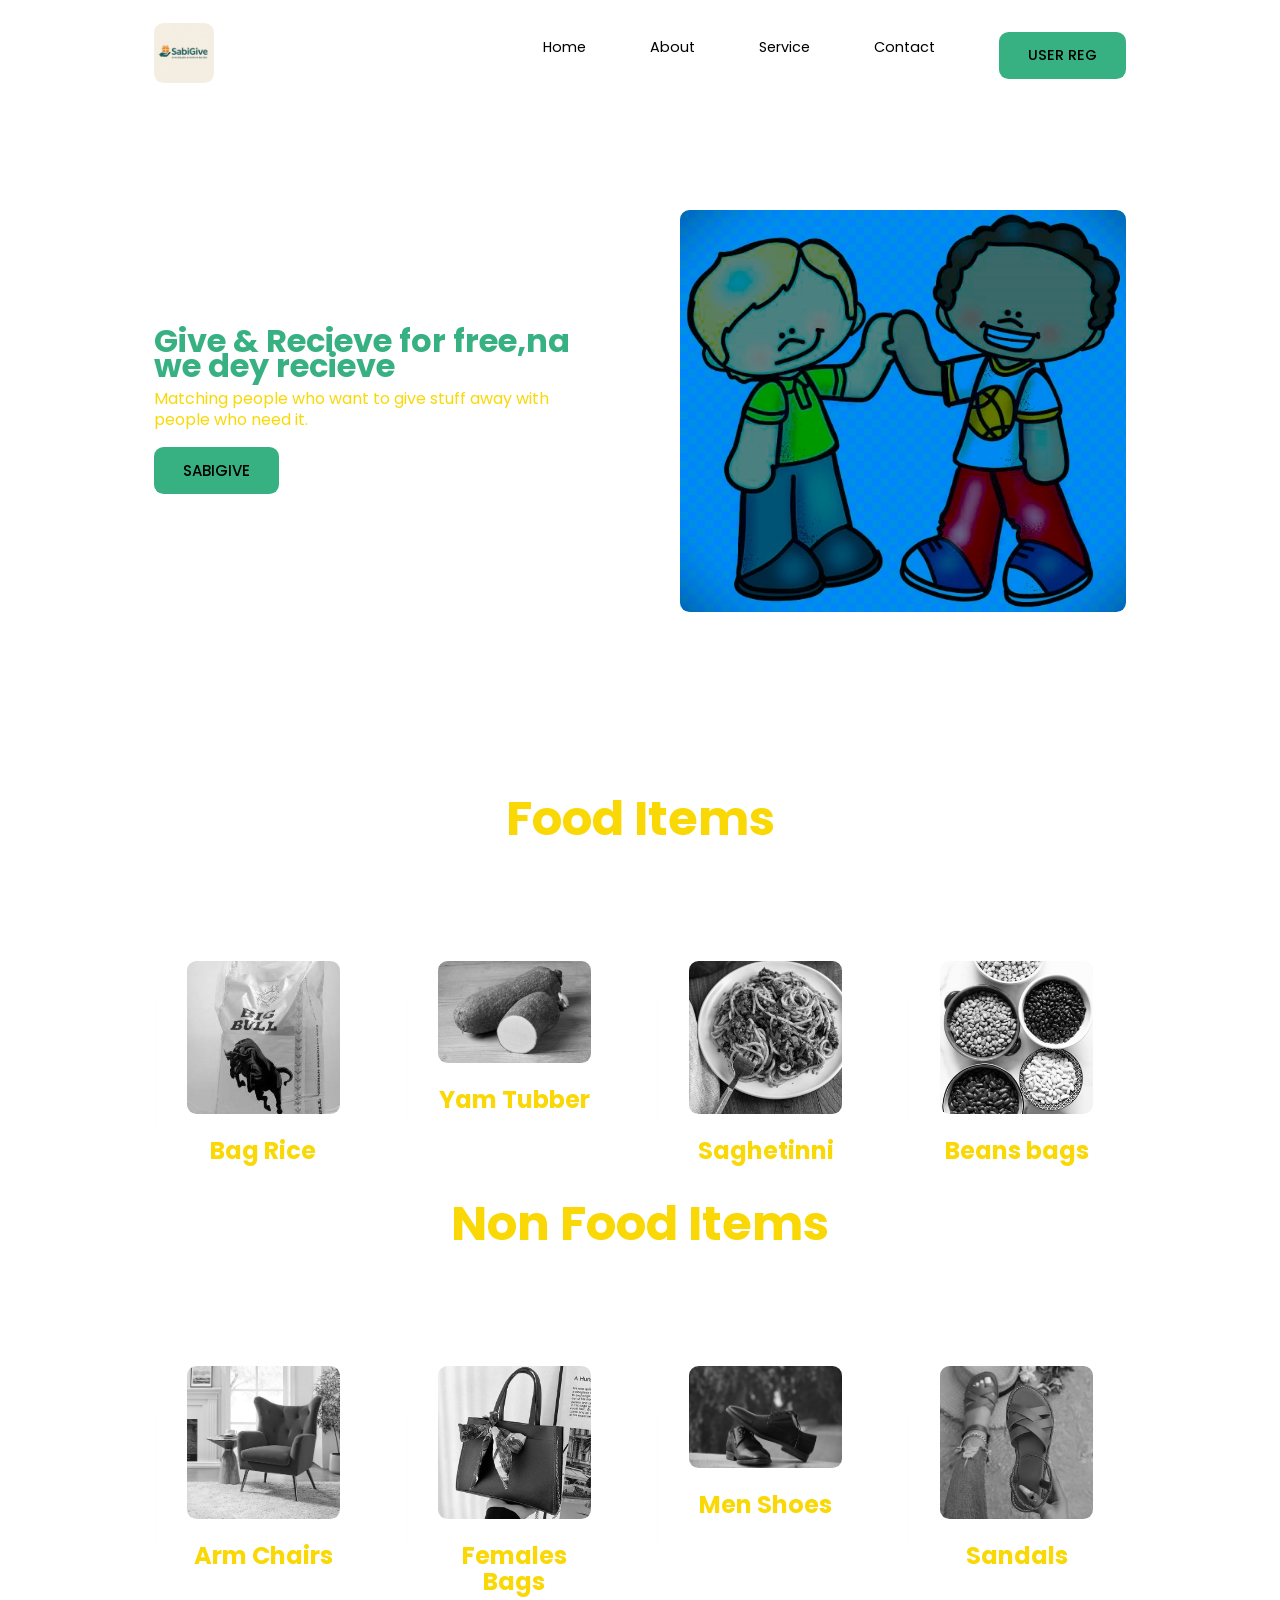
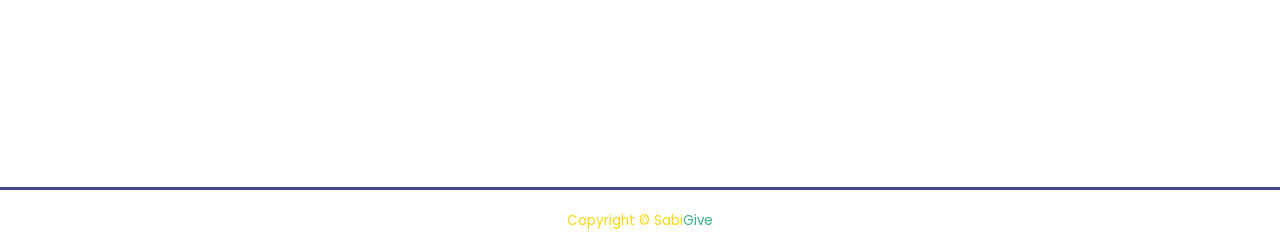
<file: index.html>
<!DOCTYPE html>
<html lang="en">
<head>
    <meta charset="UTF-8">
    <meta name="viewport" content="width=device-width, initial-scale=1.0">




    <!-- font awesome cdn link  -->
    <link rel="stylesheet" href="https://cdnjs.cloudflare.com/ajax/libs/font-awesome/5.15.4/css/all.min.css">

    <!-- link -->
    <link rel="stylesheet" href="./style.css">


    <!-- favicon css  -->
    <link rel="shortcut icon" href="./images/Education.PNG" type="image/x-icon">


        <!-- SWIPER.JS---- -->
    <link
    rel="stylesheet"
    href="https://cdn.jsdelivr.net/npm/swiper@11/swiper-bundle.min.css"
    />


    <title>One Touch Xpress</title>


</head>
<body>

    <nav>
        <div class="container nav_container">
            <a href="#">
               <img class="speed" src="./images/Sabigive.JPG" alt="">
                <!-- <h4 class="rad">Sabi<span class="set">Give</span></h4> -->
            </a>
            <ul class="nav_menu">
                <li><a href="index.html">Home</a></li>
                <li><a href="about.html">About</a></li>
                <li><a href="service.html">Service</a></li>
                <li><a href="contact.html">Contact</a></li>
                <a href="usereg.html" class="btn btn-warning">USER REG</a>
              

                 <!-- <div id="login-btn">
                    <button class="btn">USER REG</button>
                    <i class="fa fa-user"></i>
            
                </div> -->
            </ul>

            <button id="open-menu-btn"> <i class="fa fa-bars"></i></button>
            <button id="close-menu-btn"> <i class="fa fa-times"></i></button>

            <!-- <div id="login-btn">
                <button class="btn">USER REG</button>
                <i class="fa fa-user"></i>
        
            </div> -->

        </div>
    </nav>

    
    <!-- login form -->
<!-- 
     <div class="login-form-container">


        <span class="fa fa-times" id="close-login-form"></span>

        <form action="">
            <h3>User Login</h3>
            <input type="email" placeholder="email" class="box">
            <input type="password" placeholder="password" class="box">
            <p>Forget Password.  <a href="#">click here</a></p>
            <input type="submit" value="login now" class="btn">
            <p>Or login with</p>
            <div class="buttons">
                <a href="#" class="btn">google</a>
                <a href="#" class="btn">Twitter</a>
            </div>
            <p>if you don't have an account? <a href="#">create one now!!</a></p>
        </form>
    </div>  -->


    <header>
        <div class="container header_container">
            <div class="header_left">
                <h1>Give & Recieve for free,na we dey recieve</h1>
                <p class="stuff">
                    Matching people who want to give stuff away with people who 
                    need it.
                </p>
                <a href="about.html" class="btn btn-warning">SABIGIVE</a>
            </div>

            <div class="header_right">
                <div class="header_right-image">
                    <img src="./images/friends.JPG" alt="">

                </div>


            </div>

            <!-- <a href="#" class="btn">Sabi Give</a> -->
        </div>
    </header>

    <!-- ------Food listing Portal -->

    <section class="food">
        <h2 class="heading">Food <span>Items </span></h2>
        <div class="container food_container">
            <article class="food_member">
                <div class="food_member-image">
                    <img src="images/Bull.JPG" alt="">
                </div>
                <div class="food_member-info">
                    <h4>Bag Rice</h4>
                    <!-- <p>Food Eatery</p> -->
                </div>
                <div class="food_member-socials">
                    <a href="#" target="_blank"><i class="fab fa-instagram"></i></a>
                    <a href="#" target="_blank"><i class="fab fa-twitter"></i></a>
                    <a href="#" target="_blank"><i class="fab fa-linkedin"></i></a>
                </div>
            </article>

            <article class="food_member">
                <div class="food_member-image">
                    <img src="images/Yam.JPG" alt="">
                </div>
                <div class="food_member-info">
                    <h4>Yam Tubber</h4>
                    <!-- <p>Food Eatery</p> -->
                </div>
                <div class="food_member-socials">
                    <a href="#" target="_blank"><i class="fab fa-instagram"></i></a>
                    <a href="#" target="_blank"><i class="fab fa-twitter"></i></a>
                    <a href="#" target="_blank"><i class="fab fa-linkedin"></i></a>
                </div>
            </article>

            <article class="food_member">
                <div class="food_member-image">
                    <img src="images/Bologenese.JPG" alt="">
                </div>
                <div class="food_member-info">
                    <h4>Saghetinni </h4>
                    <!-- <p>Food Eatery</p> -->
                </div>
                <div class="food_member-socials">
                    <a href="#" target="_blank"><i class="fab fa-instagram"></i></a>
                    <a href="#" target="_blank"><i class="fab fa-twitter"></i></a>
                    <a href="#" target="_blank"><i class="fab fa-linkedin"></i></a>
                </div>
            </article>

            <article class="food_member">
                <div class="food_member-image">
                    <img src="images/beans puddd.JPG" alt="">
                </div>
                <div class="food_member-info">
                    <h4>Beans bags</h4>
                    <!-- <p>Food Eatery</p> -->
                </div>
                <div class="food_member-socials">
                    <a href="#" target="_blank"><i class="fab fa-instagram"></i></a>
                    <a href="#" target="_blank"><i class="fab fa-twitter"></i></a>
                    <a href="#" target="_blank"><i class="fab fa-linkedin"></i></a>
                </div>
            </article>

            <!-- <h2 class="heading">Non Food<span>Items </span></h2>
            <div class="container food_container"></div> -->






<!-- 
            <article class="food_member">
                <div class="food_member-image">
                    <img src="./images/friends.JPG" alt="">
                </div>
                <div class="food_member-info">
                    <h4>Chicken and Chips</h4>
                    <p>Food Eatery</p>
                </div>
                <div class="food_member-socials">
                    <a href="#" target="_blank"><i class="fab fa-instagram"></i></a>
                    <a href="#" target="_blank"><i class="fab fa-twitter"></i></a>
                    <a href="#" target="_blank"><i class="fab fa-linkedin"></i></a>
                </div>
            </article>

            <article class="food_member">
                <div class="food_member-image">
                    <img src="./images/friends.JPG" alt="">
                </div>
                <div class="food_member-info">
                    <h4>Chicken and Chips</h4>
                    <p>Food Eatery</p>
                </div>
                <div class="food_member-socials">
                    <a href="#" target="_blank"><i class="fab fa-instagram"></i></a>
                    <a href="#" target="_blank"><i class="fab fa-twitter"></i></a>
                    <a href="#" target="_blank"><i class="fab fa-linkedin"></i></a>
                </div>
            </article>

            <article class="food_member">
                <div class="food_member-image">
                    <img src="./images/friends.JPG" alt="">
                </div>
                <div class="food_member-info">
                    <h4>Chicken and Chips</h4>
                    <p>Food Eatery</p>
                </div>
                <div class="food_member-socials">
                    <a href="#" target="_blank"><i class="fab fa-instagram"></i></a>
                    <a href="#" target="_blank"><i class="fab fa-twitter"></i></a>
                    <a href="#" target="_blank"><i class="fab fa-linkedin"></i></a>
                </div>
            </article>

            <article class="food_member">
                <div class="food_member-image">
                    <img src="./images/friends.JPG" alt="">
                </div>
                <div class="food_member-info">
                    <h4>Chicken and Chips</h4>
                    <p>Food Eatery</p>
                </div>
                <div class="food_member-socials">
                    <a href="#" target="_blank"><i class="fab fa-instagram"></i></a>
                    <a href="#" target="_blank"><i class="fab fa-twitter"></i></a>
                    <a href="#" target="_blank"><i class="fab fa-linkedin"></i></a>
                </div>
            </article> -->
        </div>


        <h2 class="headings">Non Food <span>Items </span></h2>
        <div class="container food_container">
            
            <article class="food_member">
                <div class="food_member-image">
                    <img src="./images/pink couch.JPG" alt="">
                </div>
                <div class="food_member-info">
                    <h4>Arm Chairs</h4>
                    <p></p>
                </div>
                <div class="food_member-socials">
                    <a href="#" target="_blank"><i class="fab fa-instagram"></i></a>
                    <a href="#" target="_blank"><i class="fab fa-twitter"></i></a>
                    <a href="#" target="_blank"><i class="fab fa-linkedin"></i></a>
                </div>
            </article>

            
            <article class="food_member">
                <div class="food_member-image">
                    <img src="./images/Bags.JPG" alt="">
                </div>
                <div class="food_member-info">
                    <h4>Females Bags</h4>
                    <p></p>
                </div>
                <div class="food_member-socials">
                    <a href="#" target="_blank"><i class="fab fa-instagram"></i></a>
                    <a href="#" target="_blank"><i class="fab fa-twitter"></i></a>
                    <a href="#" target="_blank"><i class="fab fa-linkedin"></i></a>
                </div>
            </article>

            
            <article class="food_member">
                <div class="food_member-image">
                    <img src="./images/Men shoes.JPG" alt="">
                </div>
                <div class="food_member-info">
                    <h4>Men Shoes</h4>
                    <!-- <p>Food Eatery</p> -->
                </div>
                <div class="food_member-socials">
                    <a href="#" target="_blank"><i class="fab fa-instagram"></i></a>
                    <a href="#" target="_blank"><i class="fab fa-twitter"></i></a>
                    <a href="#" target="_blank"><i class="fab fa-linkedin"></i></a>
                </div>
            </article>

            
            <article class="food_member">
                <div class="food_member-image">
                    <img src="./images/Female sanadals.PNG" alt="">
                </div>
                <div class="food_member-info">
                    <h4>Sandals</h4>
                    <p></p>
                </div>
                <div class="food_member-socials">
                    <a href="#" target="_blank"><i class="fab fa-instagram"></i></a>
                    <a href="#" target="_blank"><i class="fab fa-twitter"></i></a>
                    <a href="#" target="_blank"><i class="fab fa-linkedin"></i></a>
                </div>
            </article>

        </div>

    </section>

    <div class="footer_copyright">
        <small>Copyright &copy; Sabi<span class="sed">Give</span></small>

    </div>

    

</body>
<script src="https://cdn.jsdelivr.net/npm/swiper@11/swiper-bundle.min.js"></script>
    <script src="./script.js"></script>
</html>
</file>
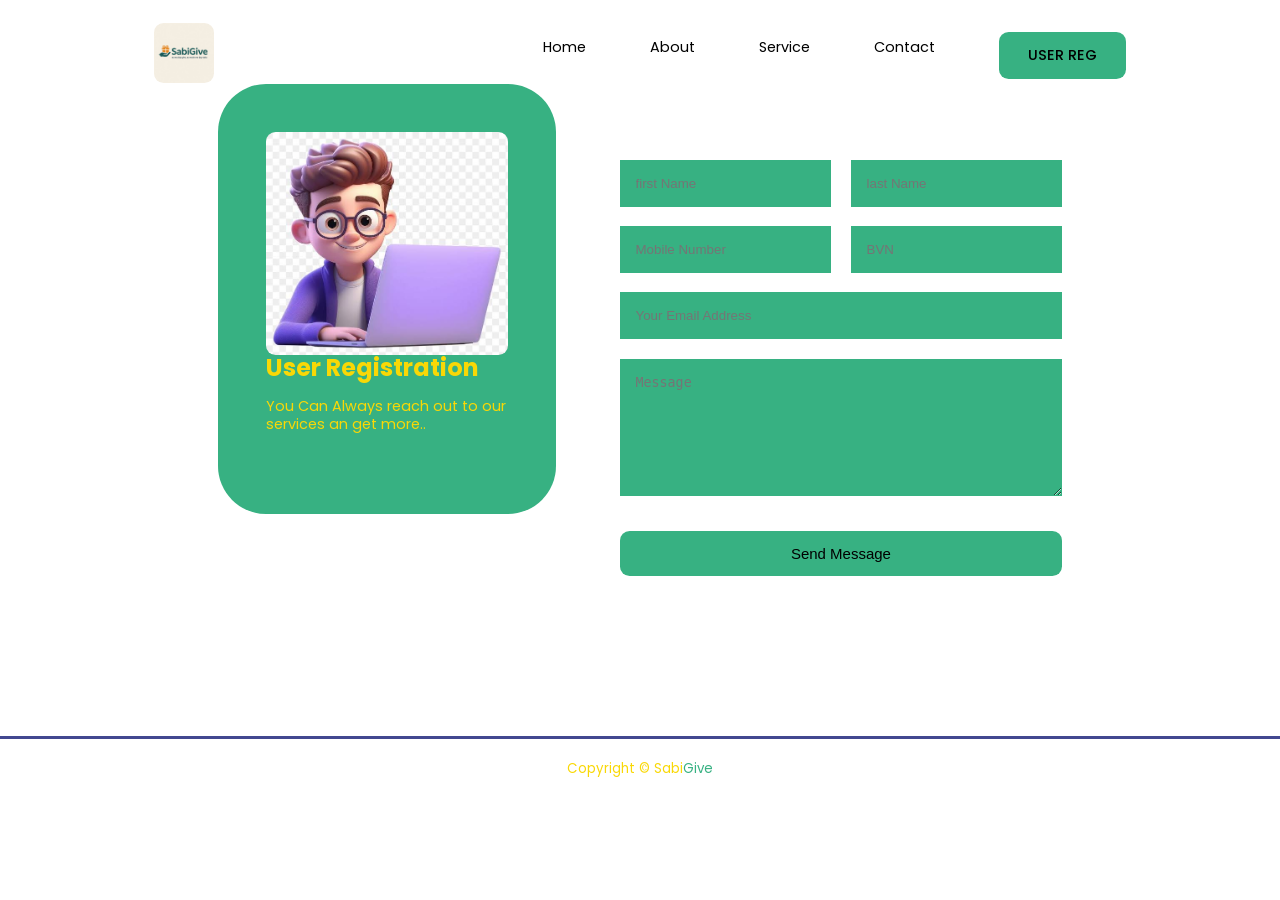
<file: usereg.html>
<!DOCTYPE html>
<html lang="en">
<head>
    <meta charset="UTF-8">
    <meta name="viewport" content="width=device-width, initial-scale=1.0">

        <!-- font awesome cdn link  -->
        <link rel="stylesheet" href="https://cdnjs.cloudflare.com/ajax/libs/font-awesome/5.15.4/css/all.min.css">

        <!-- link -->
         <link rel="stylesheet" href="./usereg.css">
        <link rel="stylesheet" href="./style.css">
    
    
        <!-- favicon css  -->
        <link rel="shortcut icon" href="./images/Education.PNG" type="image/x-icon">


    <title>One Touch Xpress</title>
</head>
<body>


    
    <nav>
        <div class="container nav_container">
            <a href="#">
                <img class="speed" src="./images/Sabigive.JPG" alt="">
                <!-- <h4 class="rad">Sabi<span class="set">Give</span></h4> -->
            </a>
            <ul class="nav_menu">
                <li><a href="index.html">Home</a></li>
                <li><a href="about.html">About</a></li>
                <li><a href="service.html">Service</a></li>
                <li><a href="contact.html">Contact</a></li>
                <a href="usereg.html" class="btn btn-warning">USER REG</a>
              

                 <!-- <div id="login-btn">
                    <button class="btn">USER REG</button>
                    <i class="fa fa-user"></i>
            
                </div> -->
            </ul>

            <button id="open-menu-btn"> <i class="fa fa-bars"></i></button>
            <button id="close-menu-btn"> <i class="fa fa-times"></i></button>

            <!-- <div id="login-btn">
                <button class="btn">USER REG</button>
                <i class="fa fa-user"></i>
        
            </div> -->

        </div>
    </nav>


    <!-- END OF NAVBAR ---------- -->
    <section class="register">
        <div class="container register_container">

            <aside class="register_aside">
                <div class="aside_logo">
                    <img src="./images/Banky creed.JPG" alt="">
                </div>
                <h2>User Registration</h2>
                <p>You Can Always reach out to our services an get more..</p>
                <ul class="register_details">

                


                </ul>
            </aside>

            <form action="https://formspree.io/f/movqqgzj" method="POST" class="register_form">
                <div class="form_name">
                    <input type="text" name="" placeholder="first Name" required>
                    <input type="text" name="" placeholder="last Name" required>
                </div>

                <div class="form_name">
                    <input type="number" name="" placeholder="Mobile Number">
                    <input type="number" name="" placeholder="BVN">

                </div>

                <input type="email" name="Email Address" placeholder="Your Email Address" required>

                <textarea name="Message" rows="7" placeholder="Message" required></textarea>
                <button type="submit" class="btn btn-warning">Send Message</button>


            </form>

          


        </div>

    </section>

    <div class="footer_copyright">
        <small>Copyright &copy; Sabi<span class="sed">Give</span></small>

    </div>

    <script src="./script.js"></script>


    

</body>
</html>
</file>
<file: style.css>
@import url('https://fonts.googleapis.com/css2?family=Open+Sans&family=Poppins:ital,wght@0,200;0,300;0,700;1,200;1,300;1,600&family=Roboto&family=Signika+Negative:wght@300&display=swap');


*{
    padding: 0;
    margin: 0;
    outline: 0;
    border: 0;
    text-decoration: none;
    box-sizing: border-box;
    list-style: none;
}

:root{
    --color-primary: #6c63ff;
    --color-success: #37b182;
    --color-warning: #f9d806;
    --color-danger:  #f75842;
    --color-danger-variant: rgba(247, 80, 66, 0.4);
    --color-white: #fff;
    --color-light: rgba(255, 255, 255, 0.7);
    --color-black:#000;
    --color-bg:#1f2641;
    --color-bg1:#2e3267;
    --color-bg2:#424890;
    /* --border:1rem solid rgba(0,0,0.1);
    --box-shadow:0.5rem 1rem gray */

    --conatiner-width-lg: 76%;
    --container-width-md: 90%;
    --container-width-sm: 90%;

    --transition: all 400ms ease;
}

body{
    font-family: 'Open Sans', sans-serif;
    font-family: 'Poppins', sans-serif;
    line-height: 1.3;
    color: var(--color-warning);
    background: var(--color-white);
}

.container {
    width: var(--conatiner-width-lg);
    margin: 0 auto;
}

section {
    padding: 6rem 0;
}

section h2 {
    text-align: center;
    margin-bottom: 4rem;
}

h1,h2,h3,h4 {
    line-height: 1.6rem;
}



h1 {
    font-size: 1.6rem;
}

h2{
    font-size: 1.5rem;
}

h3{
    font-size: 1.4rem;
}

h4{
    font-size: 1.5rem;
}

a{
    color: var(--color-black);
}

img{
    width: 100%;
    display: block;
    object-fit: cover;
}

.speed {
    width: 60px;
    margin-top: 10px;
}

html {
    overflow-x: hidden;
    scroll-behavior: smooth;
}

.heading {
    text-align: center;
    padding-block-end: 2rem;
    color: var(--color-warning);
    font-size: 3rem;
    
}


.headings {
    text-align: center;
    padding-block-end: 2rem;
    color: var(--color-warning);
    font-size: 3rem;
    padding-top: 15px;
    
}

.heading span{
    position: relative;
    z-index: 0;
}

.heading span::before {
    content: '';
    position: absolute;
    left: 0;
    z-index: -1;
    background: var(--orange);
    height: 100%;
    width: 100%;
    clip-path: polygon(0 90%, 100% 83%, 100% 100%, 0% 100%);
}

/* .btn{
    display: inline-block;
    background: var(--color-warning);
    color: var(--color-black);
    padding: 1rem 2rem;
    border: 1px solid transparent;
    font-weight: 600;
    transition: var(--transition);
} */

 .btn:hover{
    background: transparent;
    color: var(--color-white);
    border-color: var(--color-white);
}

/* .btn-warning{
    background: var(--color-danger);
    color: var(--color-warning);
}  */


/*-------------NAVBAR----------*/

nav {
    background: transparent;
    width: 100vw;
    height: 5rem;
    position: fixed;
    top: 0;
    z-index: 11;
}


.nav_container {
    height: 100%;
    display: flex;
    justify-content: space-between;
    align-items: center;
    padding-top: 15px;
}

nav button {
    display: none;
}


.nav_menu {
    display: flex;
    align-items: center;
    gap: 4rem
}

.nav_menu a{
    font-size: 0.9rem;
    transition: var(--transition);
}
.nav_menu a:hover {
    color: var(--color-success)
}


/* .container.stack{
    color: var(--color-success);
    font-size: 3.5rem;
    font-weight: bolder;

}

.container .stack span {
    color: var(--color-success);
} */

.btn {
    color: var(--color-black);
    text-decoration: none;
    background: var(--color-success);
    padding: 10px 25px;
    border: 4px solid transparent;
    border-radius: .5rem;
    cursor: pointer;
    font-size: 15px;
    margin-top: 1rem;
    display: inline-block;
    font-weight: 500;
}

.btn:hover {
    background: var(--color-warning);
} 


/* .btn{
    display: inline-block;
    background: var(--color-white);
    color: var(--color-black);
    padding: 1rem 2rem;
    border: 1px solid transparent;
    font-weight: 600;
    transition: var(--transition);
}
.btn:hover{
    background: transparent;
    color: var(--color-white);
    border-color: var(--color-white);
} */

/* .header #login-btn i {
    font-size: 2.5rem;
    color: var(--color-success);
    cursor: pointer;
    display: none;
}

#menu-btn {
    font-size: 2.5rem;
    color: var(--color-success);
    cursor: pointer;
    display: none;
} */ 




/* .login-form-container {
    position: fixed;
    top: -105%; left: 0;
    z-index: 1000;
    height: 100%;
    width: 100%;
    background: rgba(255,255,255,.9);
    display: flex;
    align-items: center;
    justify-content: center;
    padding-top: 10%;
    opacity: 0;
}

.login-form-container.active {
    top: 0;
    opacity: 1;
}

.login-form-container form {
    padding: 2rem;
    margin: 2rem;
    border-radius: 5rem;
    box-sizing: var(--color-white);
    background: #fff;
    border: var(border);
    text-align: center;
    width: 40rem;
}

.login-form-container form .button{
    display: flex;
    align-items: center;
    gap: 1rem;
}

.login-form-container form .btn {
    width: 40%;
    margin: .5rem 0;
}

.login-form-container form h3 {
    color: var(--color-black);
    font-size: 2.5rem;
    padding-bottom: 1rem;
    text-transform: uppercase;

}

.login-form-container form .box {
    margin: .2rem 0;
    width: 40%;
    text-transform: none;
    color: var(--black);
    padding: 1rem 1.2rem;
    border: var(--border);
    border-radius: .5rem;
    font-size: 1.2rem;

}

.login-form-container form p {
    padding: 1rem 0;
    font-size: 1.1rem;
    color: var(--color-white);
}

.login-form-container form p a {
    color: var(--color-success);
    text-decoration: underline;
}

.login-form-container #close-login-form {
    position: absolute;
    top: 1.5rem;
    right: 2.5rem;
    font-size: 3rem;
    color: var(--color-black);
    cursor: pointer;
} */
 

/* HEADER */

/* change navbar when on a scroll using javascript*/
.window-scroll {
    background: var(--color-warning);
    box-shadow: 0 1rem 2rem rgba(109, 46, 46, 0.2);
}

header {
    position: relative;
    top: 6rem;
    overflow: hidden;
    height: 70vh;
    height: 70vh;
    margin-bottom: 5rem;
}

h1 {
    font-size: 200%;
}

.header_container {
    display: grid;
    grid-template-columns: 1fr 1fr;
    align-items: center;
    gap: 5rem;
    height: 100%;
    color: var(--color-success);

} 

.set {
    color: var(--color-warning);
}

.rad {
    color: var(--color-success);
}



.stuff {
    color: var(--color-warning);
    padding-top: 10px;
}
ped {
    padding-top: 20px;
}

.header_left a{
    margin: 1rem 0 0.2.4rem;
}

.btn {
    border-radius: 0.6rem;
}

img {
    border-radius: 0.6rem;
}

/*-------------- FOOD ----------------*/
.food {
    background: var(--color-white);
    box-sizing: inset 0 0 3rem rgba(0, 0, 0, 0.5);
}

.food_container {
    display: grid;
    grid-template-columns: repeat(4, 1fr);
    gap: 2rem;
}

.food_member {
    background: var(--color-white);
    padding: 2rem;
    border: 1px solid transparent;
    transition: var(--transition);
    position: relative;
    overflow: hidden;

}

.food_member:hover {
    background: transparent;
    border-color: var(--color-success);
}

.food_member-image img {
    filter: saturate(0);
}

.food_member:hover img {
    filter: saturate(1);
}

.food_member-info {
    text-align: center;
    margin-top: 1.5rem;
}

.food_member-info p +{
    color: var(--color-light);
}
 
.food_member-socials {
    position: absolute;
    top: 50%;
    transform: translateY(-50%);
    right: 100%;
    display: flex;
    flex-direction: column;
    background: var(--color-success);
    border-radius: 1rem 0 0 1rem;
    box-shadow: -2rem 0 2rem rgba(0, 0, 0, 0.3);
    transition: var(--transition);
}

.food_member:hover 
.food_member-socials {
    right: 0;
}

.food_member-socials a{
    padding: 1rem;
}

.footer_copyright {
    text-align: center;
    margin-top: 4rem;
    padding: 1.2rem 0;
    border-top: solid var(--color-bg2);
}

.sed {
    color: var(--color-success);
}

/* ----------------MEDIA QUERIES TABLES---------- */

@media screen and (max-width: 1024px) {
    .container {
        width: var(--container-width-md);
    }
    h1 {
        font-size: 2.2rem;
    }

    h2 {
        font-size: 1.4rem;
    }

    h3 {
        font-size: 1.4rem;
    }

    h4 {
        font-size: 1.2rem;
    }



    /* ------------NAVBAR ------------- */
    nav button {
        display: inline-block;
        background: transparent;
        font-size: 1.8rem;
        color: var(--color-white);
        cursor: pointer;

    }

    nav button#close-menu-btn {
        display: none;
    }

    .nav_menu {
        position: fixed;
        top: 5rem;
        right: 5%;
        height: fit-content;
        width: 18rem;
        flex-direction: column;
        gap: 0;
        display: none;
    }

    .nav_menu li {
        width: 100%;
        height: 5.8rem;
        animation: animateNavItems 500ms linear forwards;
        transform-origin: top right;
        opacity: 0;
    }

    .nav_menu li:nth-child(2) {
        animation-delay: 200ms;
    }

    .nav_menu li:nth-child(3) {
        animation-delay: 400ms;
    }

    .nav_menu li:nth-child(4) {
        animation-delay: 600ms;
    }

    @keyframes animateNavItems {
        0% {
            transform: rotateZ(90deg) rotateX(90deg) scale(0.1);
        }

        100% {
            transform: rotateZ(0) rotateX(0) scale(1);
            opacity: 1;
        }
    }

    .nav_menu li a {
        background: var(--color-warning);
        box-sizing: -4rem 6rem 10rem rgba(0, 0, 0, 0.6);
        width: 100%;
        height: 100%;
        display: grid;
        place-items: center;
    }

    .nav_menu li a:hover{
        background: var(--color-success);
        color: var(--color-white);
    }


    /* ----------------HEADER ------------ */
    header {
        height: 53vh;
        margin-bottom: 4rem;
    }
    
    .header_container {
        gap: 0;
        padding-bottom: 3rem;

    }







}


/* -----------------MEDIA QUERIES (PHONES) -------------- */
@media screen and (max-width:600px) {
    .container {
        width: var((--container-width-sm));
    }

    /* ---------NAVBAR ------------ */
    .nav_menu {
        right: 3%;
    }
    
    /* -------HEADEAR--------- */
    header {
        height: 100vh;
   


    }

    .header_container {
        grid-template-columns: 1fr;
        text-align: center;
        margin-top: 0;
    }

    .header_left p {
        margin-bottom: 1.3rem;

    }
}


/* ----------MEDIA QUERIES TABLET---------- */
@media screen and (max-width: 1024px) {
    .food_container {
        grid-template-columns: repeat(3, 1fr);
        gap: 1.5rem;
    }
    .food_member {
        padding: 1rem;
    }


}


@media screen and (max-width: 600px) {
    .food_container {
        grid-template-columns: 1fr 1fr;
        gap: 0.7rem;
    }

    .food_member {
        padding: 0;
    }

    .food_member p {
        margin-bottom: 1.5rem;
    }

}
</file>
<file: usereg.css>
.register_container {
    background: var(--color-white);
    padding: 4rem;
    display: grid;
    grid-template-columns: 40% 60%;
    gap: 4rem;
    height: 30rem;
    margin: 7rem auto;
    border-radius: 1rem;
    margin-top: 50px;
} 

/* ---------ASIDE------- */
.register_aside {
    background: var(--color-success);
    border-radius: 3rem;
    position: relative;
    padding: 3rem;
    bottom: 10rem;
    margin-top: 25%;
}

.aside_image {
    width: 12rem;
    margin-bottom: 10rem;
}

.register_aside h2 {
    text-align: left;
    margin-bottom: 1rem;
}

.register_aside p{
    font-size: 0.9rem;
    margin-bottom: 2rem;
}

.register_details li {
    display: flex;
    gap: 1rem;
    align-items: center;
    margin-bottom: 1rem;
}

.register_socials {
    display: flex;
    gap: 0.9rem;
    margin-top: 3rem;
}

.register_socials a {
    background: var(--color-success);
    padding: 0.5rem;
    border-radius: 50%;
    font-size: 0.9rem;
}

.register_socials a:hover {
    background: transparent;
}

/* --------FORM ------------ */
.register_form {
    display: flex;
    flex-direction: column;
    gap: 1.2rem;
    margin-right: 4rem;

}

.form_name {
    display: flex;
    gap: 1.2rem;
}

.register_form input[type="text"] {
    width: 50%;
}

input, 
textarea {
    width: 100%;
    padding: 1rem;
    background: var(--color-success);
    color: var(--color-white);
}

.register_form .btn {
    width: 100%;
    margin-top: 1rem;
    cursor: pointer;
}

/*  ---------MEDIA QUERIES (TABLETS) --------- / */
 @media screen and (max-width: 1024px) {
    .register {
        padding-bottom: 0;
    }

    .register_container {
        gap: 1.5rem;
        margin-top: 3rem;
        height: auto;
        padding: 1.5rem;
    }

    .register_aside {
        width: auto;
        padding: 1.5rem;
        bottom: 0;
    }

    .register_form {
        align-items: center;
        margin-right: 1.5rem;
    }
} 

/* -----------MEDIA QUERIES (PHONES) ------------ */
@media screen and (max-width: 600px) {
    .register_container {
        grid-template-columns: 1fr;
        gap: 3rem;
        margin-top: 0;
        padding: 0;
    }

    .register_form {
        margin: 0 1.5rem 3rem;
    }

    .form_name {
        flex-direction: column;
    }

    .form_name input[type="text"] {
        width: 100%;

    }
}
</file>
